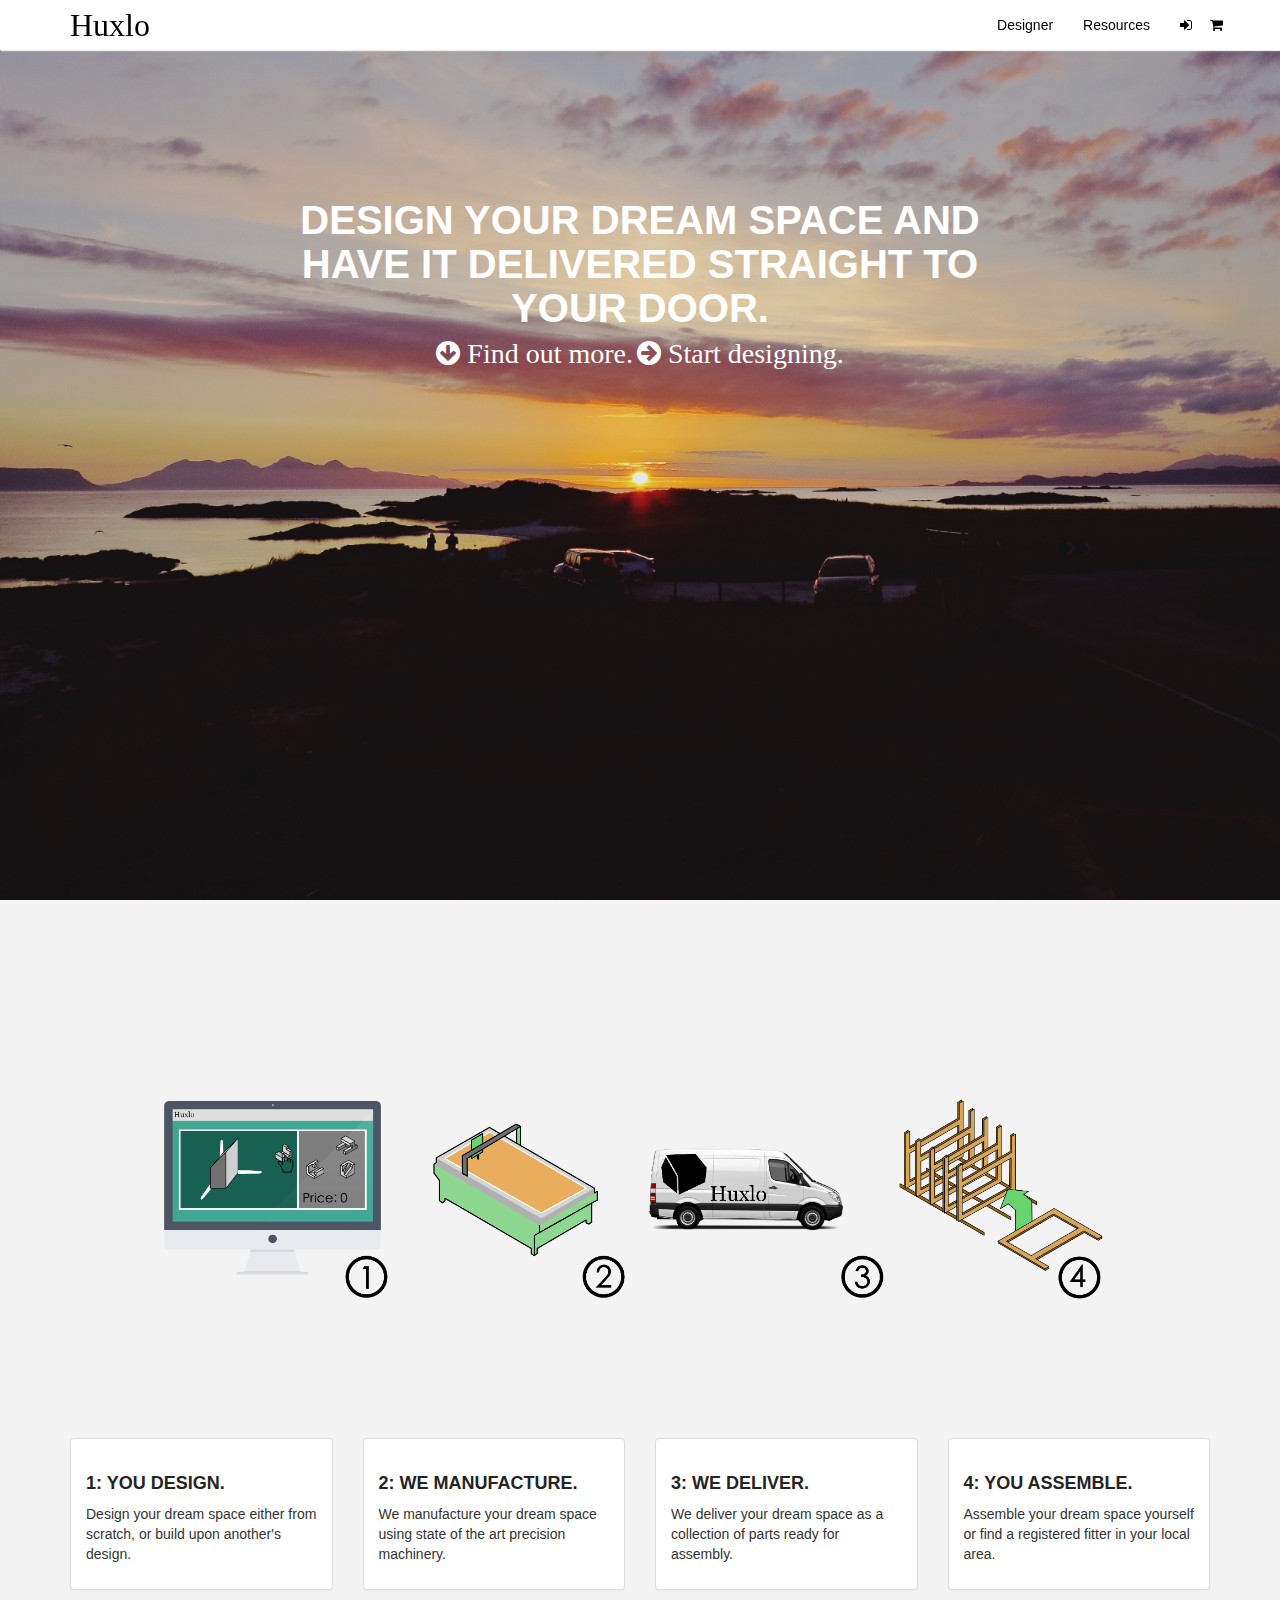
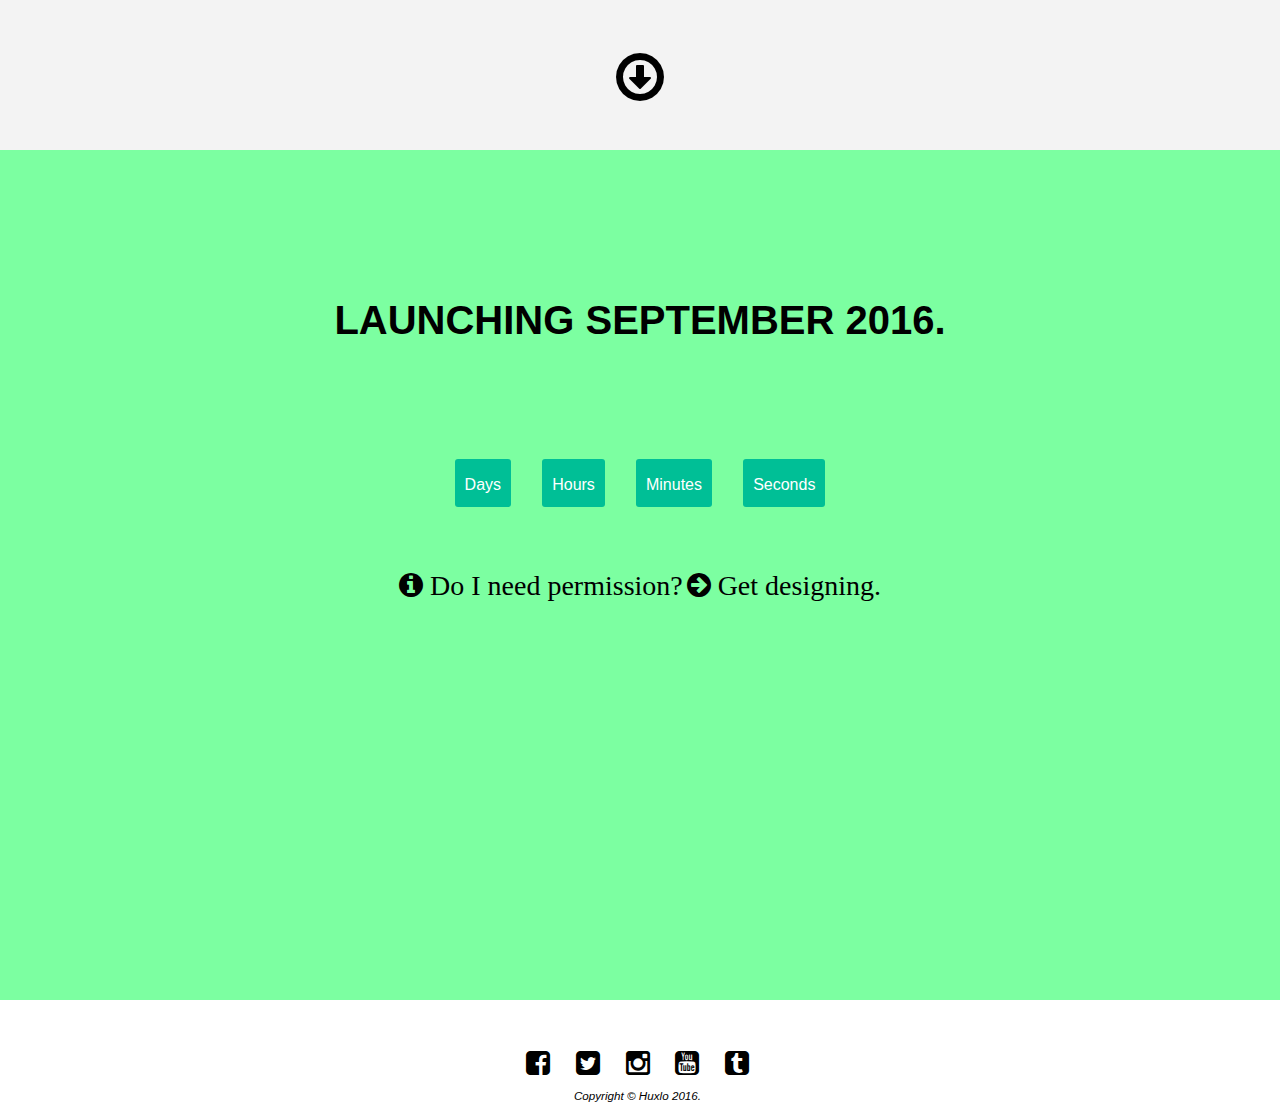
<file: index.html>
<!DOCTYPE html>
<html xmlns="http://www.w3.org/1999/xhtml" lang="en-GB" xml:lang="en-GB">
<head>
    <meta charset="utf-8">
    <meta http-equiv="X-UA-Compatible" content="IE=edge">
    <meta name="viewport" content="width=device-width, initial-scale=1">
    <meta name="description" content="">
    <meta name="author" content="">
    <title>Huxlo</title>
    <link href="css/bootstrap.min.css" rel="stylesheet">
    <link href="css/modern-business.css" rel="stylesheet">
    <link href="font-awesome/css/font-awesome.min.css" rel="stylesheet" type="text/css">

    <script src="https://oss.maxcdn.com/libs/html5shiv/3.7.0/html5shiv.js"></script>
    <script src="https://oss.maxcdn.com/libs/respond.js/1.4.2/respond.min.js"></script>

    <link rel="shortcut icon" href="img/favicon.ico.png" type="image/x-icon">
    <link rel="icon" href="img/favicon.ico.png" type="image/x-icon">
</head>
<body>
    <nav class="navbar navbar-default navbar-fixed-top" role="navigation">
        <div class="container">
            <div class="navbar-header">
                <button type="button" class="navbar-toggle" data-toggle="collapse" data-target="#bs-example-navbar-collapse-1">
                    <span class="sr-only">Toggle navigation</span>
                    <span class="icon-bar"></span>
                    <span class="icon-bar"></span>
                    <span class="icon-bar"></span>
                </button>
                <a class="navbar-brand" href="index.html" style="color: black">
                    Huxlo
                </a>
            </div>
            <div class="collapse navbar-collapse" id="bs-example-navbar-collapse-1">
                <ul class="nav navbar-nav navbar-right">
                    <li>
                        <a href="designer.html">Designer</a>
                    </li>
                    <li>
                        <a href="resources.html">Resources</a>
                    </li>
                    <li>
                        <a href="logIn.html" class="fa fa-fw fa-sign-in"></a>
                    </li>
                    <li>
                        <a href="#" class="fa fa-fw fa-shopping-cart"></a>
                    </li>
                </ul>
            </div>
        </div>
    </nav>
    <header id="myCarousel" class="carousel slide">
        <div class="carousel-inner">
            <div class="item active">
                <div class="fill intro" style="background-image:url(img/homepage/coverphoto.jpg)">
                    <div class="intro-body">
                        <div class="container container-fluid">
                            <div class="row" >
                                <div class="col-lg-offset-2 col-lg-8 col-md-offset-1 col-md-10 col-sm-12 col-xs-12">
                                    <h1>Design your dream space and have it delivered straight to your door.</h1>
                                </div>
                                <div class="col-lg-offset-3 col-lg-6 col-md-offset-1 col-md-10 col-sm-12 col-xs-12 intro-direction">
                                    <div class="btn-group" role="group">
                                        <a class="fa fa-2x fa-arrow-circle-down" href="#howitworks"> Find out more.</a>
                                        <a class="fa fa-2x fa-arrow-circle-right" href="designer.html"> Start designing.</a>
                                    </div>
                                </div>
                            </div>
                        </div>
                    </div>
                </div>
            </div>
        </div>
    </header>
    <section id="howitworks" class="howitworks-section">
        <div class="container container-fluid">
            <div class="row">
                <div class="col-lg-12 col-md-12 col-sm-12 col-xs-12">
                    <img src="img/homepage/huxloProcess.png" style="width: 100%;">
                </div>
                <div class="col-lg-3 col-md-3 col-sm-6 col-xs-6 ">
                    <div class="panel panel-default">
                        <div class="panel-body">
                            <h1>1: YOU DESIGN.</h1>
                            <p>Design your dream space either from scratch, or build upon another's design.</p>
                        </div>
                    </div>
                </div>
                <div class="col-lg-3 col-md-3 col-sm-6 col-xs-6 ">
                    <div class="panel panel-default">
                        <div class="panel-body">
                            <h1>2: WE MANUFACTURE.</h1>
                            <p>We manufacture your dream space using state of the art precision machinery.</p>
                        </div>
                    </div>
                </div>
                <div class="col-lg-3 col-md-3 col-sm-6 col-xs-6 ">
                    <div class="panel panel-default">
                        <div class="panel-body">
                            <h1>3: WE DELIVER.</h1>
                            <p>We deliver your dream space as a collection of parts ready for assembly.</p>
                        </div>
                    </div>
                </div>
                <div class="col-lg-3 col-md-3 col-sm-6 col-xs-6 ">
                    <div class="panel panel-default">
                        <div class="panel-body">
                            <h1>4: YOU ASSEMBLE.</h1>
                            <p>Assemble your dream space yourself or find a registered fitter in your local area.</p>
                        </div>
                    </div>
                </div>
                <div class="col-lg-12 col-md-12 col-sm-12 col-xs-12 call-to-action">
                    <a class="fa fa-4x fa-arrow-circle-o-down" href="#calltoaction"></a>
                </div>
            </div>
        </div>
    </section>
    <section id="calltoaction" class="calltoaction-section">
        <div class="container container-fluid">
            <div class="row">
                <div class="col-lg-12 col-md-12 col-sm-12 col-xs-12">
                    <div class="counter">
                        <h3>Launching September 2016.</h3>
                        <br>
                        <div id="clockdiv">
                            <div>
                                <div id="countdownDay"></div>
                                <div class="smalltext">Days</div>
                            </div>
                            <div>
                                <div id="countdownHour"></div>
                                <div class="smalltext">Hours</div>
                            </div>
                            <div>
                                <div id="countdownMinute"></div>
                                <div class="smalltext">Minutes</div>
                            </div>
                            <div>
                                <div id="countdownSecond"></div>
                                <div class="smalltext">Seconds</div>
                            </div>
                        </div>
                    </div>
                    <script type="text/javascript" src="countdown.js"></script>
                </div>
                <div class="col-lg-offset-2 col-lg-8 col-md-offset-1 col-md-10 col-sm-12 col-xs-12 call-to-action">
                    <div class="btn-group" role="group">
                        <a class="fa fa-2x fa-info-circle" href="resources.html"> Do I need permission? </a>
                        <a class="fa fa-2x fa-arrow-circle-right" href="designer.html"> Get designing.</a>
                    </div>
                </div>
            </div>
        </div>
    </section>
    <footer class="text-center" style="height: 40px; width: 100%;">
        <div class="container container-fluid">
            <div class="row">
                <ul class="list-inline social-icons">
                    <li>
                        <a href="https://www.facebook.com/huxloUK/"><i class="fa fa-facebook-square fa-fw fa-2x" style="color: black"></i></a>
                    </li>
                    <li>
                        <a href="https://twitter.com/Huxlo_UK"><i class="fa fa-twitter-square fa-fw fa-2x" style="color: black"></i></a>
                    </li>
                    <li>
                        <a href="https://instagram.com/huxlo_uk/"><i class="fa fa-instagram fa-fw fa-2x" style="color: black"></i></a>
                    </li>
                    <li>
                        <a href="https://www.youtube.com/channel/UCyOn8FC0mXqH_yhaJOKZaAw"><i class="fa fa-youtube-square fa-fw fa-2x" style="color: black"></i></a>
                    </li>
                    <li>
                        <a href="http://huxlo.tumblr.com/"><i class="fa fa-tumblr-square fa-fw fa-2x" style="color: black"></i></a>
                    </li>
                </ul>
            </div>
            <div class="row">
                <ul class="list-inline footer-links">
                    <li>
                        <i style="color: black">Copyright &copy; Huxlo 2016.</i>
                    </li>
                </ul>
            </div>
        </div>
    </footer>
    <script src="js/jquery.js"></script>
    <script src="js/bootstrap.min.js"></script>
</body>
</html>
</file>
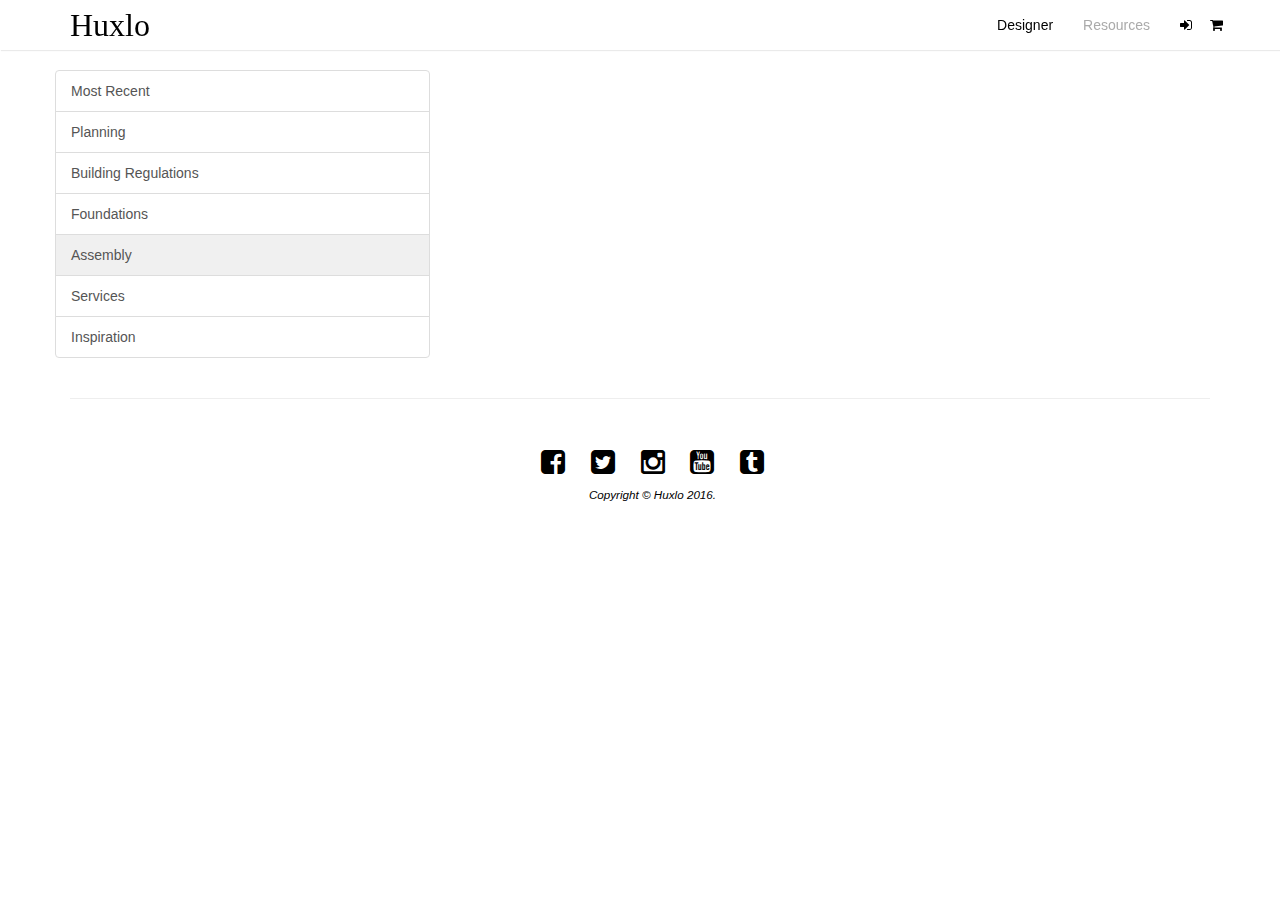
<file: assembly.html>
<!DOCTYPE html>
<html lang="en">

<head>

    <meta charset="utf-8">
    <meta http-equiv="X-UA-Compatible" content="IE=edge">
    <meta name="viewport" content="width=device-width, initial-scale=1">
    <meta name="description" content="">
    <meta name="author" content="">

    <title>Huxlo</title>

    <!-- Bootstrap Core CSS -->
    <link href="css/bootstrap.min.css" rel="stylesheet">

    <!-- Custom CSS -->
    <link href="css/modern-business.css" rel="stylesheet">

    <!-- Custom Fonts -->
    <link href="font-awesome/css/font-awesome.min.css" rel="stylesheet" type="text/css">

    <!-- HTML5 Shim and Respond.js IE8 support of HTML5 elements and media queries -->
    <!-- WARNING: Respond.js doesn't work if you view the page via file:// -->
    <!--[if lt IE 9]>
    <script src="https://oss.maxcdn.com/libs/html5shiv/3.7.0/html5shiv.js"></script>
    <script src="https://oss.maxcdn.com/libs/respond.js/1.4.2/respond.min.js"></script>
    <![endif]-->

    <link rel="shortcut icon" href="img/favicon.ico.png" type="image/x-icon">
    <link rel="icon" href="img/favicon.ico.png" type="image/x-icon">



</head>

<body>

<nav class="navbar navbar-default navbar-fixed-top" role="navigation">
    <div class="container">
        <div class="navbar-header">
            <button type="button" class="navbar-toggle" data-toggle="collapse" data-target="#bs-example-navbar-collapse-1">
                <span class="sr-only">Toggle navigation</span>
                <span class="icon-bar"></span>
                <span class="icon-bar"></span>
                <span class="icon-bar"></span>
            </button>
            <a class="navbar-brand" href="index.html" style="color: black">
                Huxlo
            </a>
        </div>
        <div class="collapse navbar-collapse" id="bs-example-navbar-collapse-1">
            <ul class="nav navbar-nav navbar-right">
                <li>
                    <a href="#">Designer</a>
                </li>
                <li>
                    <a href="resources.html" style="color: #aaaaaa">Resources</a>
                </li>
                <li>
                    <a href="#" class="fa fa-fw fa-sign-in"></a>
                </li>
                <li>
                    <a href="#" class="fa fa-fw fa-shopping-cart"></a>
                </li>
            </ul>
        </div>
    </div>
</nav>

<div class="container">
    <br>
    <!--
    <div class="row">
        <div class="col-lg-4 col-md-4 col-sm-6 col-xs-12 " style="background-image: url('img/homepage/IMG_1486.jpg'); background-size: cover; background-repeat: no-repeat; background-color: #73c8e7; border: 3px solid #f3f3f3;box-shadow: 1px 1px 1px 1px #f3f3f3;">
            <div class="homepage-box">
                <h2>Recently Posted:</h2>
                <h3>Joe Bloggs.</h3>
                <h4>Read more...</h4>
            </div>
        </div>
        <div class="col-lg-4 col-md-4 col-sm-6 col-xs-12 " style="background-image: url('img/homepage/foundations.jpg'); background-size: cover; background-repeat: no-repeat;background-color: #a29f3a;border: 3px solid #f3f3f3;box-shadow: 1px 1px 1px 1px #f3f3f3;">
            <div class="homepage-box">
                <h2>Featured:</h2>
                <h3>Foundations: The ultimate guide.</h3>
                <h4>Read more...</h4>
            </div>
        </div>
        <div class="col-lg-4 col-md-4 col-sm-6 col-xs-12 " style="background-image: url('img/homepage/staircase.jpg'); background-size: cover; background-repeat: no-repeat;background-color: #e72e33;border: 3px solid #f3f3f3;box-shadow: 1px 1px 1px 1px #f3f3f3;">
            <div class="homepage-box">
                <h2>Most Popular:</h2>
                <h3>Jubilee staircase.</h3>
                <h4>Read more...</h4>
            </div>
        </div>
    </div>
    <hr>
    -->
        <div class="row">
            <div class="col-md-4 list-group">
                    <a href="resources.html" class="list-group-item">Most Recent</a>
                    <a href="planning.html" class="list-group-item" >Planning</a>
                    <a href="buildingregs.html" class="list-group-item" >Building Regulations</a>
                    <a href="foundations.html" class="list-group-item" >Foundations</a>
                    <a href="assembly.html" class="list-group-item" style="background-color: #f0f0f0">Assembly</a>
                    <a href="services.html" class="list-group-item">Services</a>
                    <a href="inspiration.html" class="list-group-item">Inspiration</a>
            </div>
            <div class="col-md-8 article-post">
                <script type='text/javascript' src='http://huxlo.tumblr.com/tagged/assembly/js'></script>
            </div>
        </div>

        <hr>
        <!-- Footer -->
    <footer class="text-center" style="height: 40px; width: 100%;">
        <div class="container container-fluid">
            <div class="row">
                <ul class="list-inline social-icons">
                    <li>
                        <a href="https://www.facebook.com/huxloUK/"><i class="fa fa-facebook-square fa-fw fa-2x" style="color: black"></i></a>
                    </li>
                    <li>
                        <a href="https://twitter.com/Huxlo_UK"><i class="fa fa-twitter-square fa-fw fa-2x" style="color: black"></i></a>
                    </li>
                    <li>
                        <a href="https://instagram.com/huxlo_uk/"><i class="fa fa-instagram fa-fw fa-2x" style="color: black"></i></a>
                    </li>
                    <li>
                        <a href="https://www.youtube.com/channel/UCyOn8FC0mXqH_yhaJOKZaAw"><i class="fa fa-youtube-square fa-fw fa-2x" style="color: black"></i></a>
                    </li>
                    <li>
                        <a href="http://huxlo.tumblr.com/"><i class="fa fa-tumblr-square fa-fw fa-2x" style="color: black"></i></a>
                    </li>
                </ul>
            </div>
            <div class="row">
                <ul class="list-inline footer-links">
                    <li>
                        <i style="color: black">Copyright &copy; Huxlo 2016.</i>
                    </li>
                </ul>
            </div>
        </div>
    </footer>

    </div>
    <!-- /.container -->

    <!-- jQuery -->
    <script src="js/jquery.js"></script>

    <!-- Bootstrap Core JavaScript -->
    <script src="js/bootstrap.min.js"></script>

</body>

</html>
</file>
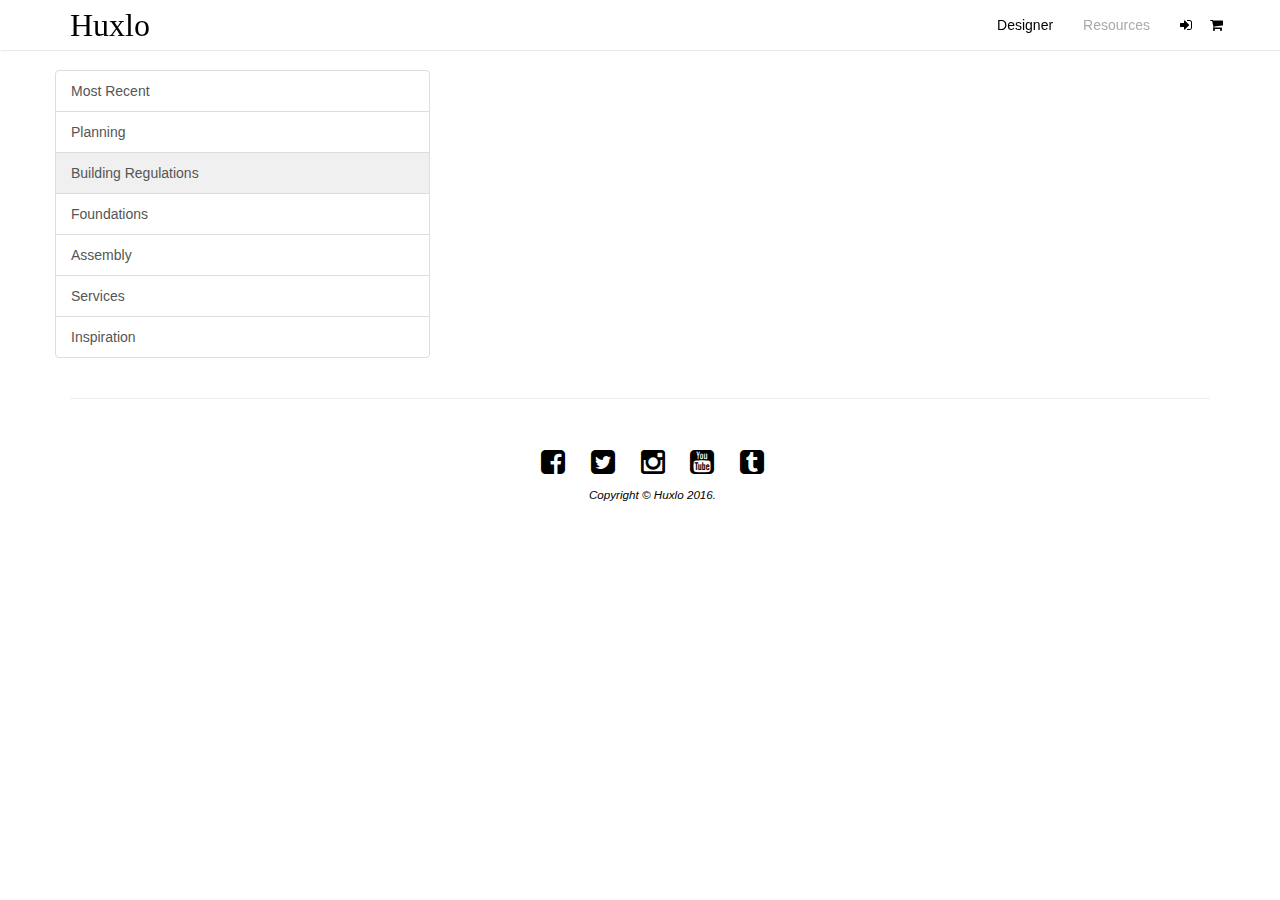
<file: buildingregs.html>
<!DOCTYPE html>
<html lang="en">

<head>

    <meta charset="utf-8">
    <meta http-equiv="X-UA-Compatible" content="IE=edge">
    <meta name="viewport" content="width=device-width, initial-scale=1">
    <meta name="description" content="">
    <meta name="author" content="">

    <title>Huxlo</title>

    <!-- Bootstrap Core CSS -->
    <link href="css/bootstrap.min.css" rel="stylesheet">

    <!-- Custom CSS -->
    <link href="css/modern-business.css" rel="stylesheet">

    <!-- Custom Fonts -->
    <link href="font-awesome/css/font-awesome.min.css" rel="stylesheet" type="text/css">

    <!-- HTML5 Shim and Respond.js IE8 support of HTML5 elements and media queries -->
    <!-- WARNING: Respond.js doesn't work if you view the page via file:// -->
    <!--[if lt IE 9]>
    <script src="https://oss.maxcdn.com/libs/html5shiv/3.7.0/html5shiv.js"></script>
    <script src="https://oss.maxcdn.com/libs/respond.js/1.4.2/respond.min.js"></script>
    <![endif]-->

    <link rel="shortcut icon" href="img/favicon.ico.png" type="image/x-icon">
    <link rel="icon" href="img/favicon.ico.png" type="image/x-icon">



</head>

<body>

<nav class="navbar navbar-default navbar-fixed-top" role="navigation">
    <div class="container">
        <div class="navbar-header">
            <button type="button" class="navbar-toggle" data-toggle="collapse" data-target="#bs-example-navbar-collapse-1">
                <span class="sr-only">Toggle navigation</span>
                <span class="icon-bar"></span>
                <span class="icon-bar"></span>
                <span class="icon-bar"></span>
            </button>
            <a class="navbar-brand" href="index.html" style="color: black">
                Huxlo
            </a>
        </div>
        <div class="collapse navbar-collapse" id="bs-example-navbar-collapse-1">
            <ul class="nav navbar-nav navbar-right">
                <li>
                    <a href="#">Designer</a>
                </li>
                <li>
                    <a href="resources.html" style="color: #aaaaaa">Resources</a>
                </li>
                <li>
                    <a href="#" class="fa fa-fw fa-sign-in"></a>
                </li>
                <li>
                    <a href="#" class="fa fa-fw fa-shopping-cart"></a>
                </li>
            </ul>
        </div>
    </div>
</nav>

<div class="container">
    <br>
    <!--
    <div class="row">
        <div class="col-lg-4 col-md-4 col-sm-6 col-xs-12 " style="background-image: url('img/homepage/IMG_1486.jpg'); background-size: cover; background-repeat: no-repeat; background-color: #73c8e7; border: 3px solid #f3f3f3;box-shadow: 1px 1px 1px 1px #f3f3f3;">
            <div class="homepage-box">
                <h2>Recently Posted:</h2>
                <h3>Joe Bloggs.</h3>
                <h4>Read more...</h4>
            </div>
        </div>
        <div class="col-lg-4 col-md-4 col-sm-6 col-xs-12 " style="background-image: url('img/homepage/foundations.jpg'); background-size: cover; background-repeat: no-repeat;background-color: #a29f3a;border: 3px solid #f3f3f3;box-shadow: 1px 1px 1px 1px #f3f3f3;">
            <div class="homepage-box">
                <h2>Featured:</h2>
                <h3>Foundations: The ultimate guide.</h3>
                <h4>Read more...</h4>
            </div>
        </div>
        <div class="col-lg-4 col-md-4 col-sm-6 col-xs-12 " style="background-image: url('img/homepage/staircase.jpg'); background-size: cover; background-repeat: no-repeat;background-color: #e72e33;border: 3px solid #f3f3f3;box-shadow: 1px 1px 1px 1px #f3f3f3;">
            <div class="homepage-box">
                <h2>Most Popular:</h2>
                <h3>Jubilee staircase.</h3>
                <h4>Read more...</h4>
            </div>
        </div>
    </div>
    <hr>
    -->
        <div class="row">
            <div class="col-md-4 list-group">
                    <a href="resources.html" class="list-group-item">Most Recent</a>
                    <a href="planning.html" class="list-group-item" >Planning</a>
                    <a href="buildingregs.html" class="list-group-item" style="background-color: #f0f0f0">Building Regulations</a>
                    <a href="foundations.html" class="list-group-item">Foundations</a>
                    <a href="assembly.html" class="list-group-item">Assembly</a>
                    <a href="services.html" class="list-group-item">Services</a>
                    <a href="inspiration.html" class="list-group-item">Inspiration</a>
            </div>
            <div class="col-md-8 article-post">
                <script type='text/javascript' src='http://huxlo.tumblr.com/tagged/buildingregs/js'></script>
            </div>
        </div>

        <hr>
        <!-- Footer -->
    <footer class="text-center" style="height: 40px; width: 100%;">
        <div class="container container-fluid">
            <div class="row">
                <ul class="list-inline social-icons">
                    <li>
                        <a href="https://www.facebook.com/huxloUK/"><i class="fa fa-facebook-square fa-fw fa-2x" style="color: black"></i></a>
                    </li>
                    <li>
                        <a href="https://twitter.com/Huxlo_UK"><i class="fa fa-twitter-square fa-fw fa-2x" style="color: black"></i></a>
                    </li>
                    <li>
                        <a href="https://instagram.com/huxlo_uk/"><i class="fa fa-instagram fa-fw fa-2x" style="color: black"></i></a>
                    </li>
                    <li>
                        <a href="https://www.youtube.com/channel/UCyOn8FC0mXqH_yhaJOKZaAw"><i class="fa fa-youtube-square fa-fw fa-2x" style="color: black"></i></a>
                    </li>
                    <li>
                        <a href="http://huxlo.tumblr.com/"><i class="fa fa-tumblr-square fa-fw fa-2x" style="color: black"></i></a>
                    </li>
                </ul>
            </div>
            <div class="row">
                <ul class="list-inline footer-links">
                    <li>
                        <i style="color: black">Copyright &copy; Huxlo 2016.</i>
                    </li>
                </ul>
            </div>
        </div>
    </footer>

    </div>
    <!-- /.container -->

    <!-- jQuery -->
    <script src="js/jquery.js"></script>

    <!-- Bootstrap Core JavaScript -->
    <script src="js/bootstrap.min.js"></script>

</body>

</html>
</file>
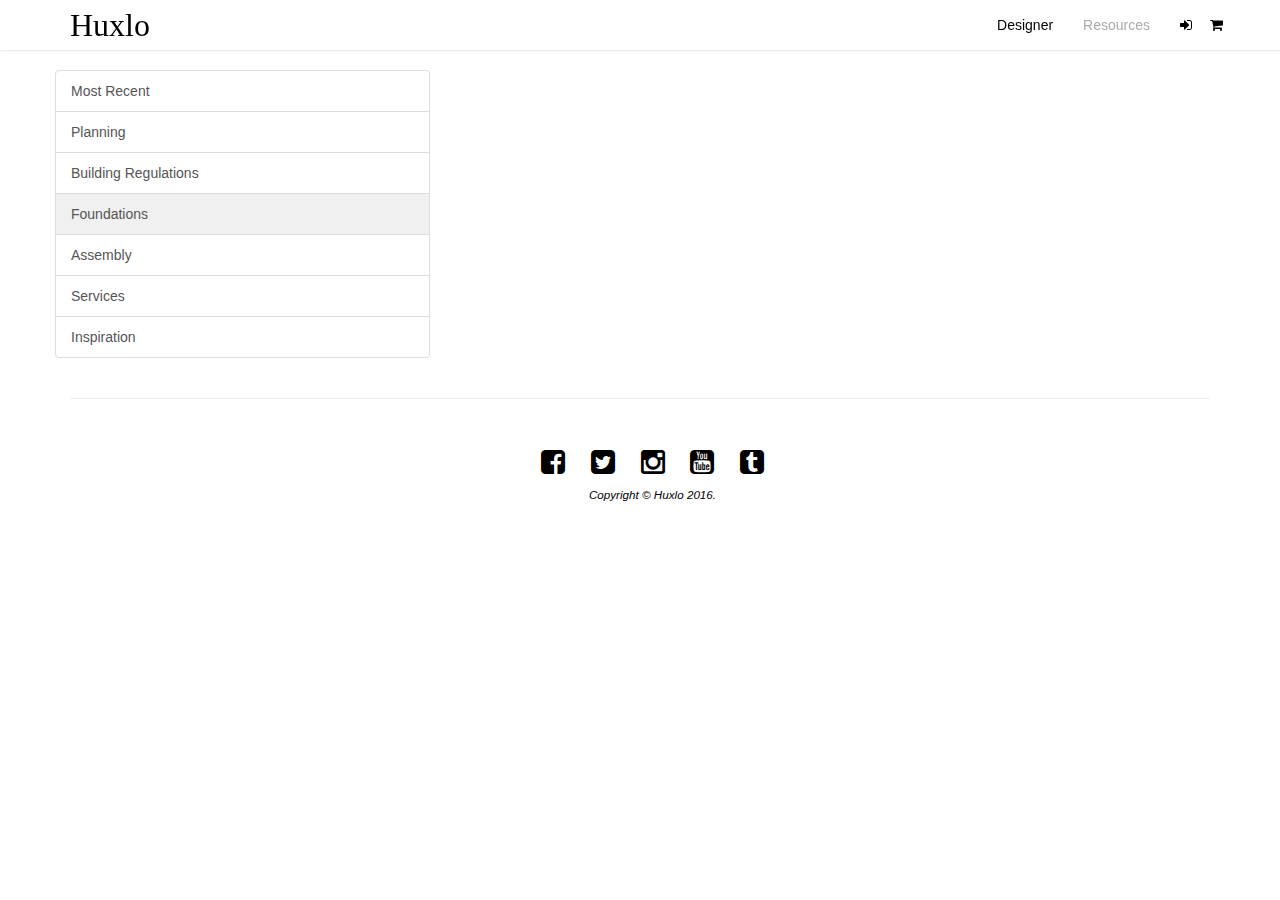
<file: foundations.html>
<!DOCTYPE html>
<html lang="en">

<head>

    <meta charset="utf-8">
    <meta http-equiv="X-UA-Compatible" content="IE=edge">
    <meta name="viewport" content="width=device-width, initial-scale=1">
    <meta name="description" content="">
    <meta name="author" content="">

    <title>Huxlo</title>

    <!-- Bootstrap Core CSS -->
    <link href="css/bootstrap.min.css" rel="stylesheet">

    <!-- Custom CSS -->
    <link href="css/modern-business.css" rel="stylesheet">

    <!-- Custom Fonts -->
    <link href="font-awesome/css/font-awesome.min.css" rel="stylesheet" type="text/css">

    <!-- HTML5 Shim and Respond.js IE8 support of HTML5 elements and media queries -->
    <!-- WARNING: Respond.js doesn't work if you view the page via file:// -->
    <!--[if lt IE 9]>
    <script src="https://oss.maxcdn.com/libs/html5shiv/3.7.0/html5shiv.js"></script>
    <script src="https://oss.maxcdn.com/libs/respond.js/1.4.2/respond.min.js"></script>
    <![endif]-->

    <link rel="shortcut icon" href="img/favicon.ico.png" type="image/x-icon">
    <link rel="icon" href="img/favicon.ico.png" type="image/x-icon">



</head>

<body>

<nav class="navbar navbar-default navbar-fixed-top" role="navigation">
    <div class="container">
        <div class="navbar-header">
            <button type="button" class="navbar-toggle" data-toggle="collapse" data-target="#bs-example-navbar-collapse-1">
                <span class="sr-only">Toggle navigation</span>
                <span class="icon-bar"></span>
                <span class="icon-bar"></span>
                <span class="icon-bar"></span>
            </button>
            <a class="navbar-brand" href="index.html" style="color: black">
                Huxlo
            </a>
        </div>
        <div class="collapse navbar-collapse" id="bs-example-navbar-collapse-1">
            <ul class="nav navbar-nav navbar-right">
                <li>
                    <a href="#">Designer</a>
                </li>
                <li>
                    <a href="resources.html" style="color: #aaaaaa">Resources</a>
                </li>
                <li>
                    <a href="#" class="fa fa-fw fa-sign-in"></a>
                </li>
                <li>
                    <a href="#" class="fa fa-fw fa-shopping-cart"></a>
                </li>
            </ul>
        </div>
    </div>
</nav>

<div class="container">
    <br>
    <!--
    <div class="row">
        <div class="col-lg-4 col-md-4 col-sm-6 col-xs-12 " style="background-image: url('img/homepage/IMG_1486.jpg'); background-size: cover; background-repeat: no-repeat; background-color: #73c8e7; border: 3px solid #f3f3f3;box-shadow: 1px 1px 1px 1px #f3f3f3;">
            <div class="homepage-box">
                <h2>Recently Posted:</h2>
                <h3>Joe Bloggs.</h3>
                <h4>Read more...</h4>
            </div>
        </div>
        <div class="col-lg-4 col-md-4 col-sm-6 col-xs-12 " style="background-image: url('img/homepage/foundations.jpg'); background-size: cover; background-repeat: no-repeat;background-color: #a29f3a;border: 3px solid #f3f3f3;box-shadow: 1px 1px 1px 1px #f3f3f3;">
            <div class="homepage-box">
                <h2>Featured:</h2>
                <h3>Foundations: The ultimate guide.</h3>
                <h4>Read more...</h4>
            </div>
        </div>
        <div class="col-lg-4 col-md-4 col-sm-6 col-xs-12 " style="background-image: url('img/homepage/staircase.jpg'); background-size: cover; background-repeat: no-repeat;background-color: #e72e33;border: 3px solid #f3f3f3;box-shadow: 1px 1px 1px 1px #f3f3f3;">
            <div class="homepage-box">
                <h2>Most Popular:</h2>
                <h3>Jubilee staircase.</h3>
                <h4>Read more...</h4>
            </div>
        </div>
    </div>
    <hr>
    -->
        <div class="row">
            <div class="col-md-4 list-group">
                    <a href="resources.html" class="list-group-item">Most Recent</a>
                    <a href="planning.html" class="list-group-item" >Planning</a>
                    <a href="buildingregs.html" class="list-group-item" >Building Regulations</a>
                    <a href="foundations.html" class="list-group-item" style="background-color: #f0f0f0">Foundations</a>
                    <a href="assembly.html" class="list-group-item">Assembly</a>
                    <a href="services.html" class="list-group-item">Services</a>
                    <a href="inspiration.html" class="list-group-item">Inspiration</a>
            </div>
            <div class="col-md-8 article-post">
                <script type='text/javascript' src='http://huxlo.tumblr.com/tagged/foundations/js'></script>
            </div>
        </div>

        <hr>
        <!-- Footer -->
    <footer class="text-center" style="height: 40px; width: 100%;">
        <div class="container container-fluid">
            <div class="row">
                <ul class="list-inline social-icons">
                    <li>
                        <a href="https://www.facebook.com/huxloUK/"><i class="fa fa-facebook-square fa-fw fa-2x" style="color: black"></i></a>
                    </li>
                    <li>
                        <a href="https://twitter.com/Huxlo_UK"><i class="fa fa-twitter-square fa-fw fa-2x" style="color: black"></i></a>
                    </li>
                    <li>
                        <a href="https://instagram.com/huxlo_uk/"><i class="fa fa-instagram fa-fw fa-2x" style="color: black"></i></a>
                    </li>
                    <li>
                        <a href="https://www.youtube.com/channel/UCyOn8FC0mXqH_yhaJOKZaAw"><i class="fa fa-youtube-square fa-fw fa-2x" style="color: black"></i></a>
                    </li>
                    <li>
                        <a href="http://huxlo.tumblr.com/"><i class="fa fa-tumblr-square fa-fw fa-2x" style="color: black"></i></a>
                    </li>
                </ul>
            </div>
            <div class="row">
                <ul class="list-inline footer-links">
                    <li>
                        <i style="color: black">Copyright &copy; Huxlo 2016.</i>
                    </li>
                </ul>
            </div>
        </div>
    </footer>

    </div>
    <!-- /.container -->

    <!-- jQuery -->
    <script src="js/jquery.js"></script>

    <!-- Bootstrap Core JavaScript -->
    <script src="js/bootstrap.min.js"></script>

</body>

</html>
</file>
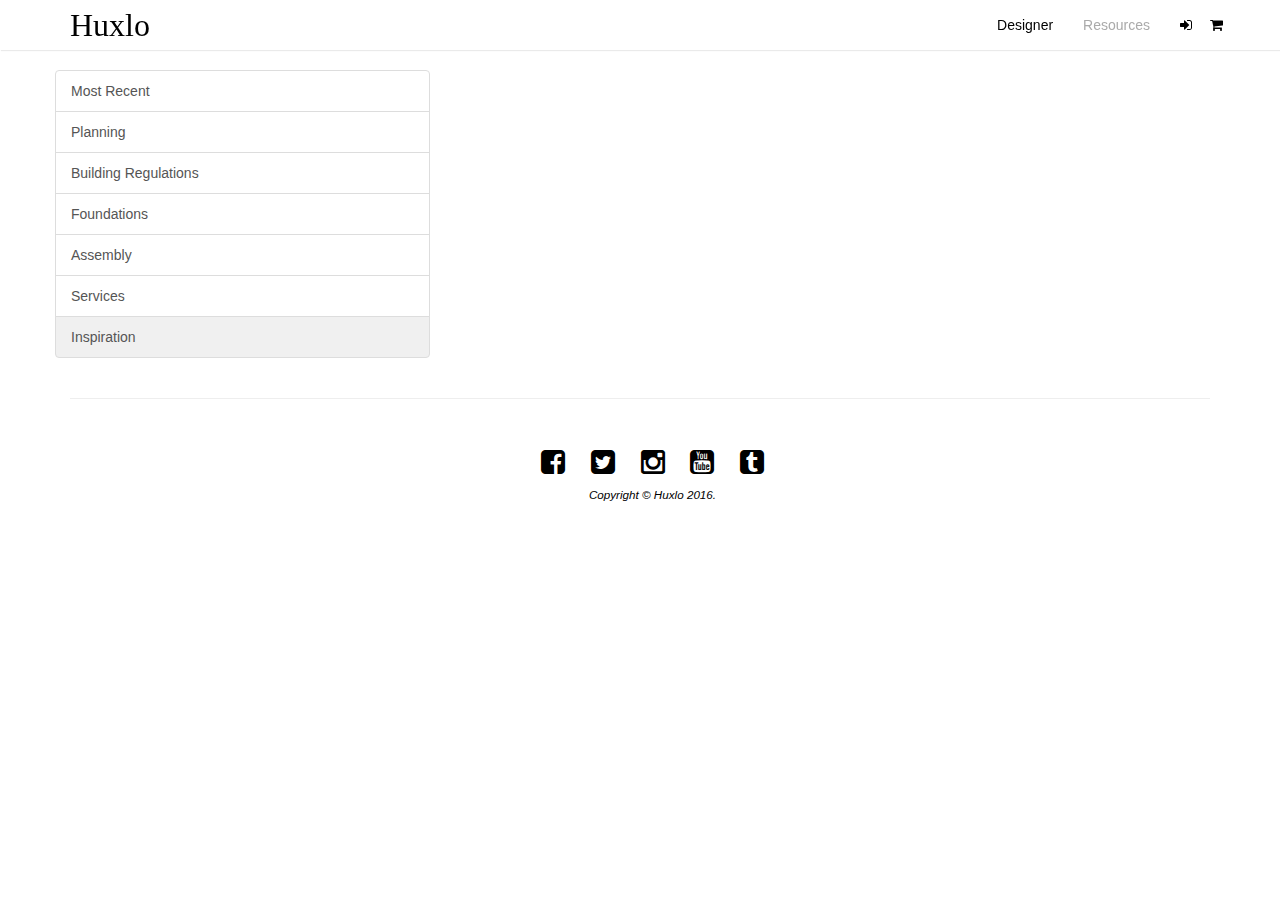
<file: inspiration.html>
<!DOCTYPE html>
<html lang="en">

<head>

    <meta charset="utf-8">
    <meta http-equiv="X-UA-Compatible" content="IE=edge">
    <meta name="viewport" content="width=device-width, initial-scale=1">
    <meta name="description" content="">
    <meta name="author" content="">

    <title>Huxlo</title>

    <!-- Bootstrap Core CSS -->
    <link href="css/bootstrap.min.css" rel="stylesheet">

    <!-- Custom CSS -->
    <link href="css/modern-business.css" rel="stylesheet">

    <!-- Custom Fonts -->
    <link href="font-awesome/css/font-awesome.min.css" rel="stylesheet" type="text/css">

    <!-- HTML5 Shim and Respond.js IE8 support of HTML5 elements and media queries -->
    <!-- WARNING: Respond.js doesn't work if you view the page via file:// -->
    <!--[if lt IE 9]>
    <script src="https://oss.maxcdn.com/libs/html5shiv/3.7.0/html5shiv.js"></script>
    <script src="https://oss.maxcdn.com/libs/respond.js/1.4.2/respond.min.js"></script>
    <![endif]-->

    <link rel="shortcut icon" href="img/favicon.ico.png" type="image/x-icon">
    <link rel="icon" href="img/favicon.ico.png" type="image/x-icon">



</head>

<body>

<nav class="navbar navbar-default navbar-fixed-top" role="navigation">
    <div class="container">
        <div class="navbar-header">
            <button type="button" class="navbar-toggle" data-toggle="collapse" data-target="#bs-example-navbar-collapse-1">
                <span class="sr-only">Toggle navigation</span>
                <span class="icon-bar"></span>
                <span class="icon-bar"></span>
                <span class="icon-bar"></span>
            </button>
            <a class="navbar-brand" href="index.html" style="color: black">
                Huxlo
            </a>
        </div>
        <div class="collapse navbar-collapse" id="bs-example-navbar-collapse-1">
            <ul class="nav navbar-nav navbar-right">
                <li>
                    <a href="#">Designer</a>
                </li>
                <li>
                    <a href="resources.html" style="color: #aaaaaa">Resources</a>
                </li>
                <li>
                    <a href="#" class="fa fa-fw fa-sign-in"></a>
                </li>
                <li>
                    <a href="#" class="fa fa-fw fa-shopping-cart"></a>
                </li>
            </ul>
        </div>
    </div>
</nav>

<div class="container">
    <br>
    <!--
    <div class="row">
        <div class="col-lg-4 col-md-4 col-sm-6 col-xs-12 " style="background-image: url('img/homepage/IMG_1486.jpg'); background-size: cover; background-repeat: no-repeat; background-color: #73c8e7; border: 3px solid #f3f3f3;box-shadow: 1px 1px 1px 1px #f3f3f3;">
            <div class="homepage-box">
                <h2>Recently Posted:</h2>
                <h3>Joe Bloggs.</h3>
                <h4>Read more...</h4>
            </div>
        </div>
        <div class="col-lg-4 col-md-4 col-sm-6 col-xs-12 " style="background-image: url('img/homepage/foundations.jpg'); background-size: cover; background-repeat: no-repeat;background-color: #a29f3a;border: 3px solid #f3f3f3;box-shadow: 1px 1px 1px 1px #f3f3f3;">
            <div class="homepage-box">
                <h2>Featured:</h2>
                <h3>Foundations: The ultimate guide.</h3>
                <h4>Read more...</h4>
            </div>
        </div>
        <div class="col-lg-4 col-md-4 col-sm-6 col-xs-12 " style="background-image: url('img/homepage/staircase.jpg'); background-size: cover; background-repeat: no-repeat;background-color: #e72e33;border: 3px solid #f3f3f3;box-shadow: 1px 1px 1px 1px #f3f3f3;">
            <div class="homepage-box">
                <h2>Most Popular:</h2>
                <h3>Jubilee staircase.</h3>
                <h4>Read more...</h4>
            </div>
        </div>
    </div>
    <hr>
    -->
        <div class="row">
            <div class="col-md-4 list-group">
                    <a href="resources.html" class="list-group-item">Most Recent</a>
                    <a href="planning.html" class="list-group-item" >Planning</a>
                    <a href="buildingregs.html" class="list-group-item" >Building Regulations</a>
                    <a href="foundations.html" class="list-group-item" >Foundations</a>
                    <a href="assembly.html" class="list-group-item" >Assembly</a>
                    <a href="services.html" class="list-group-item">Services</a>
                    <a href="inspiration.html" class="list-group-item"style="background-color: #f0f0f0">Inspiration</a>
            </div>
            <div class="col-md-8 article-post">
                <script type='text/javascript' src='http://huxlo.tumblr.com/tagged/inspiration/js'></script>
            </div>
        </div>

        <hr>
        <!-- Footer -->
    <footer class="text-center" style="height: 40px; width: 100%;">
        <div class="container container-fluid">
            <div class="row">
                <ul class="list-inline social-icons">
                    <li>
                        <a href="https://www.facebook.com/huxloUK/"><i class="fa fa-facebook-square fa-fw fa-2x" style="color: black"></i></a>
                    </li>
                    <li>
                        <a href="https://twitter.com/Huxlo_UK"><i class="fa fa-twitter-square fa-fw fa-2x" style="color: black"></i></a>
                    </li>
                    <li>
                        <a href="https://instagram.com/huxlo_uk/"><i class="fa fa-instagram fa-fw fa-2x" style="color: black"></i></a>
                    </li>
                    <li>
                        <a href="https://www.youtube.com/channel/UCyOn8FC0mXqH_yhaJOKZaAw"><i class="fa fa-youtube-square fa-fw fa-2x" style="color: black"></i></a>
                    </li>
                    <li>
                        <a href="http://huxlo.tumblr.com/"><i class="fa fa-tumblr-square fa-fw fa-2x" style="color: black"></i></a>
                    </li>
                </ul>
            </div>
            <div class="row">
                <ul class="list-inline footer-links">
                    <li>
                        <i style="color: black">Copyright &copy; Huxlo 2016.</i>
                    </li>
                </ul>
            </div>
        </div>
    </footer>

    </div>
    <!-- /.container -->

    <!-- jQuery -->
    <script src="js/jquery.js"></script>

    <!-- Bootstrap Core JavaScript -->
    <script src="js/bootstrap.min.js"></script>

</body>

</html>
</file>
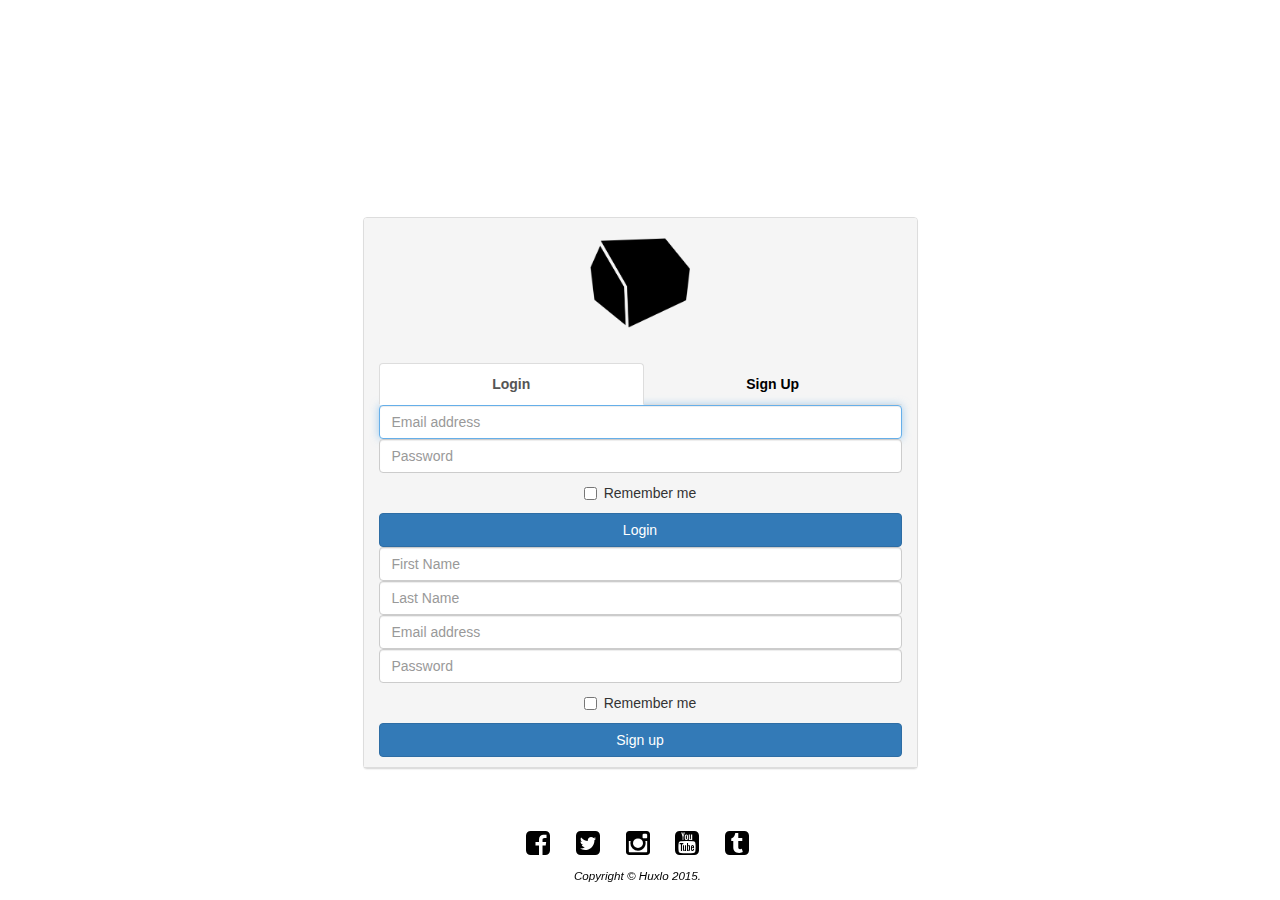
<file: logIn.html>
<!DOCTYPE html>
<html>
<head>

    <meta charset="utf-8">
    <meta http-equiv="X-UA-Compatible" content="IE=edge">
    <meta name="viewport" content="width=device-width, initial-scale=1">
    <meta name="description" content="">
    <meta name="author" content="">

    <title>Huxlo</title>

    <link href="css/bootstrap.min.css" rel="stylesheet">
    <link href="css/modern-business.css" rel="stylesheet">
    <link href="font-awesome/css/font-awesome.min.css" rel="stylesheet" type="text/css">


    <script src="https://oss.maxcdn.com/libs/html5shiv/3.7.0/html5shiv.js"></script>
    <script src="https://oss.maxcdn.com/libs/respond.js/1.4.2/respond.min.js"></script>

    <link rel="shortcut icon" href="img/favicon.ico.png" type="image/x-icon">
    <link rel="icon" href="img/favicon.ico.png" type="image/x-icon">
</head>
<body>

<div class="container">
    <div class="row">
        <div class="col-lg-offset-3 col-md-offset-3 col-lg-6 col-md-6 col-sm-12 col-xs-12 text-center">
            <div class="panel panel-default login-box">
                <div class="panel-heading">
                    <a href="index.html"><img class="logo-style" src="img/logo.png"></a>
                    <ul id="myTab" class="nav nav-tabs nav-justified tabs-style">
                        <li class="active"><a href="#menu1" data-toggle="tab">Login</a>
                        </li>
                        <li class=""><a href="#menu2" data-toggle="tab">Sign Up</a>
                        </li>
                    </ul>
                    <div id="myTabContent" class="tab-content">
                        <div class="tab-pane fade active in" id="menu1">
                            <form class="form-signin">
                                <label for="inputEmail" class="sr-only">Email address</label>
                                <input type="email" id="inputEmail" class="form-control" placeholder="Email address" required autofocus>
                                <label for="inputPassword" class="sr-only">Password</label>
                                <input type="password" id="inputPassword" class="form-control" placeholder="Password" required>
                                <div class="checkbox">
                                    <label>
                                        <input type="checkbox" value="remember-me"> Remember me
                                    </label>
                                </div>
                                <button class="btn btn-primary btn-block" type="submit">Login</button>
                            </form>
                        </div>
                        <div class="tab-pane fade active in" id="menu2">
                            <form class="form-signin">
                                <label for="inputFName" class="sr-only">First Name</label>
                                <input type="" id="inputFName" class="form-control" placeholder="First Name" required>
                                <label for="inputLName" class="sr-only">Last Name</label>
                                <input type="" id="inputLName" class="form-control" placeholder="Last Name" required>
                                <label for="inputEmail" class="sr-only">Email address</label>
                                <input type="email" id="newEmail" class="form-control" placeholder="Email address" required autofocus>
                                <label for="inputPassword" class="sr-only">Password</label>
                                <input type="password" id="newPassword" class="form-control" placeholder="Password" required>
                                <div class="checkbox">
                                    <label>
                                        <input type="checkbox" value="remember-me"> Remember me
                                    </label>
                                </div>
                                <button class="btn btn-primary btn-block" type="submit">Sign up</button>
                            </form>
                        </div>
                    </div>
                </div>
            </div>
        </div>
    </div>
</div>
<footer class="text-center navbar-fixed-bottom" style="height: 70px; width: 100%;">
    <div class="row">
        <ul class="list-inline social-icons">
            <li>
                <a href="https://www.facebook.com/huxloUK/"><i class="fa fa-facebook-square fa-fw fa-2x" style="color: black"></i></a>
            </li>
            <li>
                <a href="https://twitter.com/Huxlo_UK"><i class="fa fa-twitter-square fa-fw fa-2x" style="color: black"></i></a>
            </li>
            <li>
                <a href="https://instagram.com/huxlo_uk/"><i class="fa fa-instagram fa-fw fa-2x" style="color: black"></i></a>
            </li>
            <li>
                <a href="https://www.youtube.com/channel/UCyOn8FC0mXqH_yhaJOKZaAw"><i class="fa fa-youtube-square fa-fw fa-2x" style="color: black"></i></a>
            </li>
            <li>
                <a href="http://huxlo.tumblr.com/"><i class="fa fa-tumblr-square fa-fw fa-2x" style="color: black"></i></a>
            </li>
        </ul>
    </div>
    <div class="row">
        <ul class="list-inline footer-links">
            <li>
                <i style="color: black">Copyright &copy; Huxlo 2015.</i>
            </li>
        </ul>
    </div>
</footer>

<script src="js/jquery.js"></script>
<script src="js/bootstrap.min.js"></script>

</body>
</html>
</file>
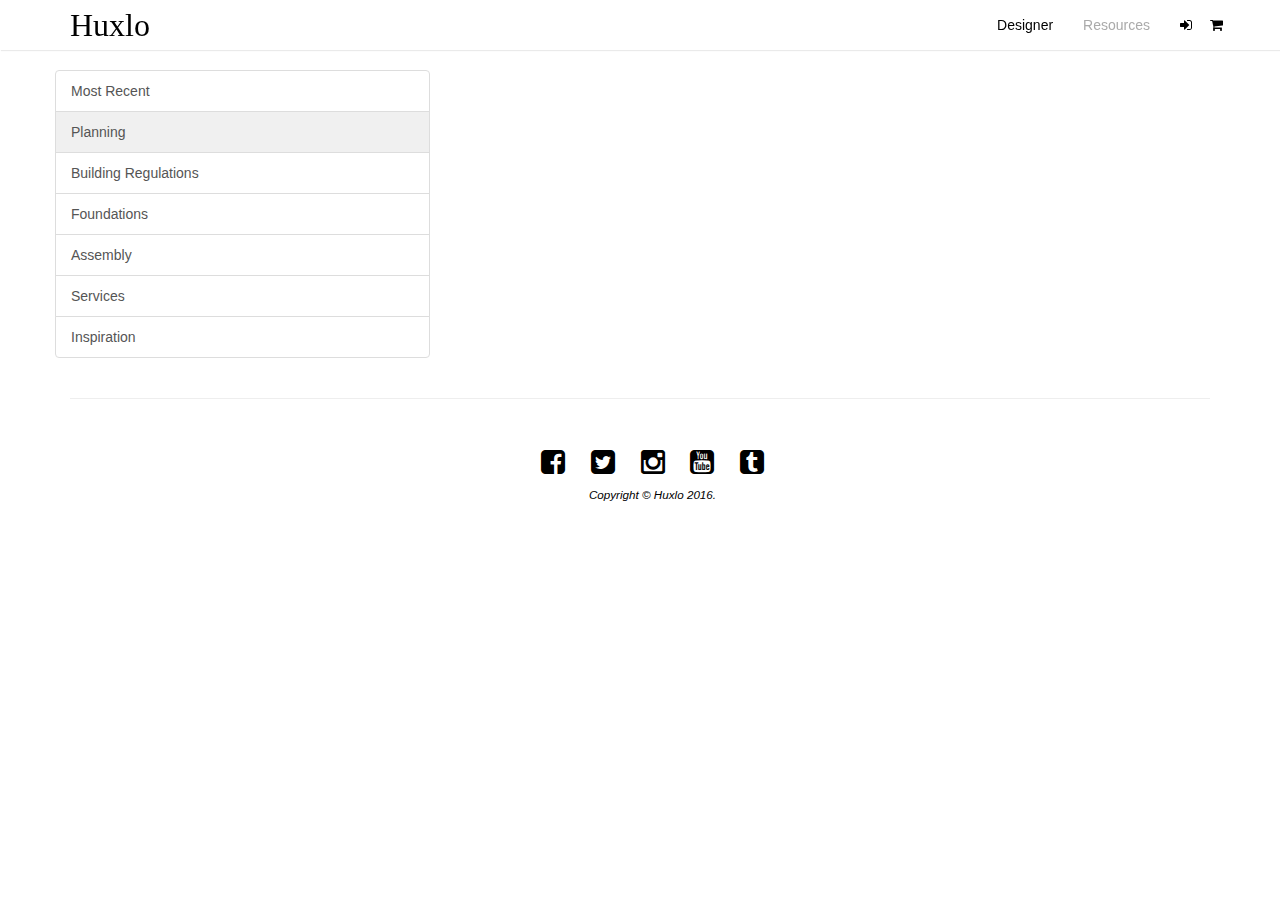
<file: planning.html>
<!DOCTYPE html>
<html lang="en">

<head>

    <meta charset="utf-8">
    <meta http-equiv="X-UA-Compatible" content="IE=edge">
    <meta name="viewport" content="width=device-width, initial-scale=1">
    <meta name="description" content="">
    <meta name="author" content="">

    <title>Huxlo</title>

    <!-- Bootstrap Core CSS -->
    <link href="css/bootstrap.min.css" rel="stylesheet">

    <!-- Custom CSS -->
    <link href="css/modern-business.css" rel="stylesheet">

    <!-- Custom Fonts -->
    <link href="font-awesome/css/font-awesome.min.css" rel="stylesheet" type="text/css">

    <!-- HTML5 Shim and Respond.js IE8 support of HTML5 elements and media queries -->
    <!-- WARNING: Respond.js doesn't work if you view the page via file:// -->
    <!--[if lt IE 9]>
    <script src="https://oss.maxcdn.com/libs/html5shiv/3.7.0/html5shiv.js"></script>
    <script src="https://oss.maxcdn.com/libs/respond.js/1.4.2/respond.min.js"></script>
    <![endif]-->

    <link rel="shortcut icon" href="img/favicon.ico.png" type="image/x-icon">
    <link rel="icon" href="img/favicon.ico.png" type="image/x-icon">



</head>

<body>

<nav class="navbar navbar-default navbar-fixed-top" role="navigation">
    <div class="container">
        <div class="navbar-header">
            <button type="button" class="navbar-toggle" data-toggle="collapse" data-target="#bs-example-navbar-collapse-1">
                <span class="sr-only">Toggle navigation</span>
                <span class="icon-bar"></span>
                <span class="icon-bar"></span>
                <span class="icon-bar"></span>
            </button>
            <a class="navbar-brand" href="index.html" style="color: black">
                Huxlo
            </a>
        </div>
        <div class="collapse navbar-collapse" id="bs-example-navbar-collapse-1">
            <ul class="nav navbar-nav navbar-right">
                <li>
                    <a href="#">Designer</a>
                </li>
                <li>
                    <a href="resources.html" style="color: #aaaaaa">Resources</a>
                </li>
                <li>
                    <a href="#" class="fa fa-fw fa-sign-in"></a>
                </li>
                <li>
                    <a href="#" class="fa fa-fw fa-shopping-cart"></a>
                </li>
            </ul>
        </div>
    </div>
</nav>

<div class="container">
    <br>
    <!--
    <div class="row">
        <div class="col-lg-4 col-md-4 col-sm-6 col-xs-12 " style="background-image: url('img/homepage/IMG_1486.jpg'); background-size: cover; background-repeat: no-repeat; background-color: #73c8e7; border: 3px solid #f3f3f3;box-shadow: 1px 1px 1px 1px #f3f3f3;">
            <div class="homepage-box">
                <h2>Recently Posted:</h2>
                <h3>Joe Bloggs.</h3>
                <h4>Read more...</h4>
            </div>
        </div>
        <div class="col-lg-4 col-md-4 col-sm-6 col-xs-12 " style="background-image: url('img/homepage/foundations.jpg'); background-size: cover; background-repeat: no-repeat;background-color: #a29f3a;border: 3px solid #f3f3f3;box-shadow: 1px 1px 1px 1px #f3f3f3;">
            <div class="homepage-box">
                <h2>Featured:</h2>
                <h3>Foundations: The ultimate guide.</h3>
                <h4>Read more...</h4>
            </div>
        </div>
        <div class="col-lg-4 col-md-4 col-sm-6 col-xs-12 " style="background-image: url('img/homepage/staircase.jpg'); background-size: cover; background-repeat: no-repeat;background-color: #e72e33;border: 3px solid #f3f3f3;box-shadow: 1px 1px 1px 1px #f3f3f3;">
            <div class="homepage-box">
                <h2>Most Popular:</h2>
                <h3>Jubilee staircase.</h3>
                <h4>Read more...</h4>
            </div>
        </div>
    </div>
    <hr>
    -->
        <div class="row">
            <div class="col-md-4 list-group">
                    <a href="resources.html" class="list-group-item">Most Recent</a>
                    <a href="planning.html" class="list-group-item" style="background-color: #f0f0f0">Planning</a>
                    <a href="buildingregs.html" class="list-group-item">Building Regulations</a>
                    <a href="foundations.html" class="list-group-item">Foundations</a>
                    <a href="assembly.html" class="list-group-item">Assembly</a>
                    <a href="services.html" class="list-group-item">Services</a>
                    <a href="inspiration.html" class="list-group-item">Inspiration</a>
            </div>
            <div class="col-md-8 article-post">
                <script type='text/javascript' src='http://huxlo.tumblr.com/tagged/planning/js'></script>
            </div>
        </div>

        <hr>
        <!-- Footer -->
    <footer class="text-center" style="height: 40px; width: 100%;">
        <div class="container container-fluid">
            <div class="row">
                <ul class="list-inline social-icons">
                    <li>
                        <a href="https://www.facebook.com/huxloUK/"><i class="fa fa-facebook-square fa-fw fa-2x" style="color: black"></i></a>
                    </li>
                    <li>
                        <a href="https://twitter.com/Huxlo_UK"><i class="fa fa-twitter-square fa-fw fa-2x" style="color: black"></i></a>
                    </li>
                    <li>
                        <a href="https://instagram.com/huxlo_uk/"><i class="fa fa-instagram fa-fw fa-2x" style="color: black"></i></a>
                    </li>
                    <li>
                        <a href="https://www.youtube.com/channel/UCyOn8FC0mXqH_yhaJOKZaAw"><i class="fa fa-youtube-square fa-fw fa-2x" style="color: black"></i></a>
                    </li>
                    <li>
                        <a href="http://huxlo.tumblr.com/"><i class="fa fa-tumblr-square fa-fw fa-2x" style="color: black"></i></a>
                    </li>
                </ul>
            </div>
            <div class="row">
                <ul class="list-inline footer-links">
                    <li>
                        <i style="color: black">Copyright &copy; Huxlo 2016.</i>
                    </li>
                </ul>
            </div>
        </div>
    </footer>

    </div>
    <!-- /.container -->

    <!-- jQuery -->
    <script src="js/jquery.js"></script>

    <!-- Bootstrap Core JavaScript -->
    <script src="js/bootstrap.min.js"></script>

</body>

</html>
</file>
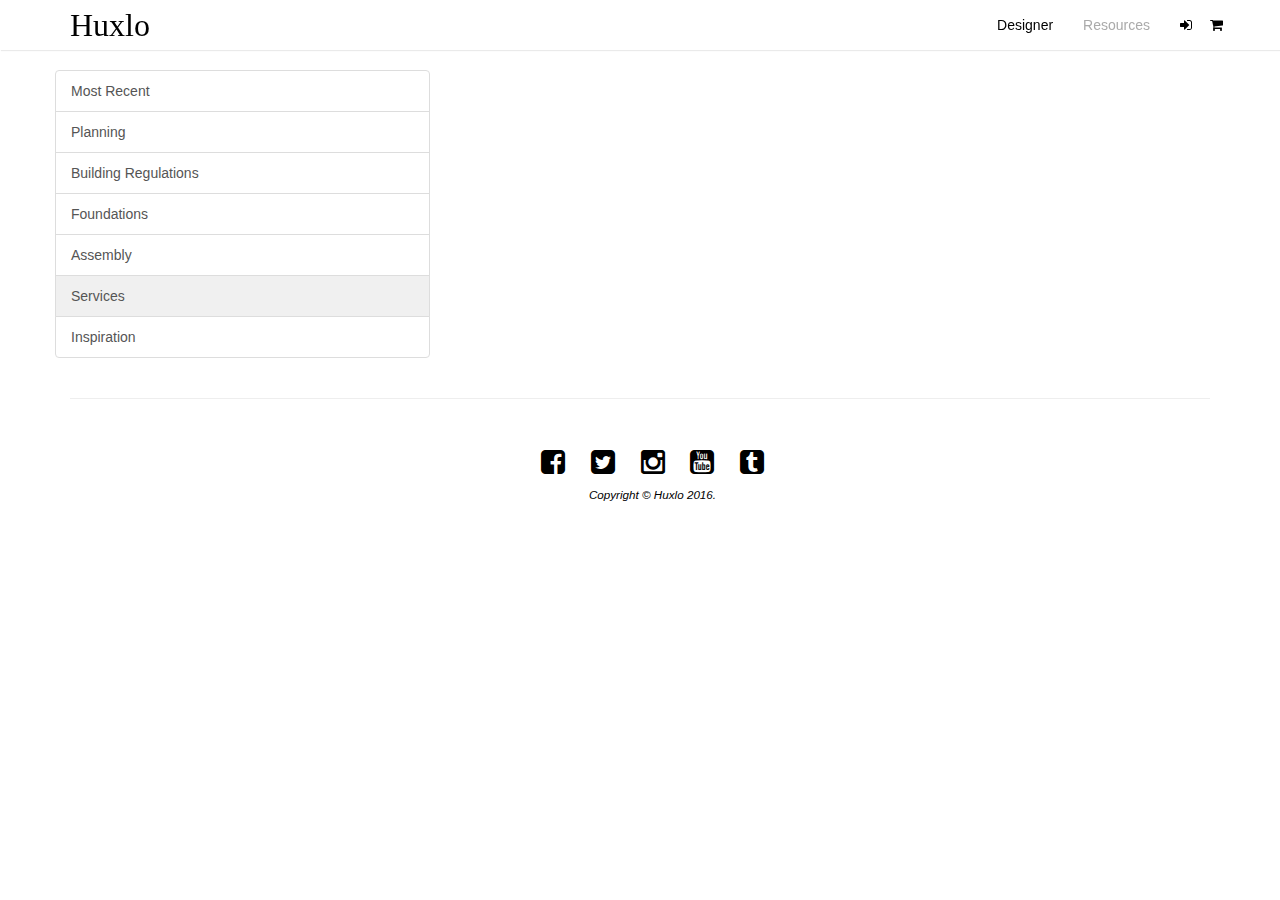
<file: services.html>
<!DOCTYPE html>
<html lang="en">

<head>

    <meta charset="utf-8">
    <meta http-equiv="X-UA-Compatible" content="IE=edge">
    <meta name="viewport" content="width=device-width, initial-scale=1">
    <meta name="description" content="">
    <meta name="author" content="">

    <title>Huxlo</title>

    <!-- Bootstrap Core CSS -->
    <link href="css/bootstrap.min.css" rel="stylesheet">

    <!-- Custom CSS -->
    <link href="css/modern-business.css" rel="stylesheet">

    <!-- Custom Fonts -->
    <link href="font-awesome/css/font-awesome.min.css" rel="stylesheet" type="text/css">

    <!-- HTML5 Shim and Respond.js IE8 support of HTML5 elements and media queries -->
    <!-- WARNING: Respond.js doesn't work if you view the page via file:// -->
    <!--[if lt IE 9]>
    <script src="https://oss.maxcdn.com/libs/html5shiv/3.7.0/html5shiv.js"></script>
    <script src="https://oss.maxcdn.com/libs/respond.js/1.4.2/respond.min.js"></script>
    <![endif]-->

    <link rel="shortcut icon" href="img/favicon.ico.png" type="image/x-icon">
    <link rel="icon" href="img/favicon.ico.png" type="image/x-icon">



</head>

<body>

<nav class="navbar navbar-default navbar-fixed-top" role="navigation">
    <div class="container">
        <div class="navbar-header">
            <button type="button" class="navbar-toggle" data-toggle="collapse" data-target="#bs-example-navbar-collapse-1">
                <span class="sr-only">Toggle navigation</span>
                <span class="icon-bar"></span>
                <span class="icon-bar"></span>
                <span class="icon-bar"></span>
            </button>
            <a class="navbar-brand" href="index.html" style="color: black">
                Huxlo
            </a>
        </div>
        <div class="collapse navbar-collapse" id="bs-example-navbar-collapse-1">
            <ul class="nav navbar-nav navbar-right">
                <li>
                    <a href="#">Designer</a>
                </li>
                <li>
                    <a href="resources.html" style="color: #aaaaaa">Resources</a>
                </li>
                <li>
                    <a href="#" class="fa fa-fw fa-sign-in"></a>
                </li>
                <li>
                    <a href="#" class="fa fa-fw fa-shopping-cart"></a>
                </li>
            </ul>
        </div>
    </div>
</nav>

<div class="container">
    <br>
    <!--
    <div class="row">
        <div class="col-lg-4 col-md-4 col-sm-6 col-xs-12 " style="background-image: url('img/homepage/IMG_1486.jpg'); background-size: cover; background-repeat: no-repeat; background-color: #73c8e7; border: 3px solid #f3f3f3;box-shadow: 1px 1px 1px 1px #f3f3f3;">
            <div class="homepage-box">
                <h2>Recently Posted:</h2>
                <h3>Joe Bloggs.</h3>
                <h4>Read more...</h4>
            </div>
        </div>
        <div class="col-lg-4 col-md-4 col-sm-6 col-xs-12 " style="background-image: url('img/homepage/foundations.jpg'); background-size: cover; background-repeat: no-repeat;background-color: #a29f3a;border: 3px solid #f3f3f3;box-shadow: 1px 1px 1px 1px #f3f3f3;">
            <div class="homepage-box">
                <h2>Featured:</h2>
                <h3>Foundations: The ultimate guide.</h3>
                <h4>Read more...</h4>
            </div>
        </div>
        <div class="col-lg-4 col-md-4 col-sm-6 col-xs-12 " style="background-image: url('img/homepage/staircase.jpg'); background-size: cover; background-repeat: no-repeat;background-color: #e72e33;border: 3px solid #f3f3f3;box-shadow: 1px 1px 1px 1px #f3f3f3;">
            <div class="homepage-box">
                <h2>Most Popular:</h2>
                <h3>Jubilee staircase.</h3>
                <h4>Read more...</h4>
            </div>
        </div>
    </div>
    <hr>
    -->
        <div class="row">
            <div class="col-md-4 list-group">
                    <a href="resources.html" class="list-group-item">Most Recent</a>
                    <a href="planning.html" class="list-group-item" >Planning</a>
                    <a href="buildingregs.html" class="list-group-item" >Building Regulations</a>
                    <a href="foundations.html" class="list-group-item" >Foundations</a>
                    <a href="assembly.html" class="list-group-item" >Assembly</a>
                    <a href="services.html" class="list-group-item"style="background-color: #f0f0f0">Services</a>
                    <a href="inspiration.html" class="list-group-item">Inspiration</a>
            </div>
            <div class="col-md-8 article-post">
                <script type='text/javascript' src='http://huxlo.tumblr.com/tagged/services/js'></script>
            </div>
        </div>

        <hr>
        <!-- Footer -->
    <footer class="text-center" style="height: 40px; width: 100%;">
        <div class="container container-fluid">
            <div class="row">
                <ul class="list-inline social-icons">
                    <li>
                        <a href="https://www.facebook.com/huxloUK/"><i class="fa fa-facebook-square fa-fw fa-2x" style="color: black"></i></a>
                    </li>
                    <li>
                        <a href="https://twitter.com/Huxlo_UK"><i class="fa fa-twitter-square fa-fw fa-2x" style="color: black"></i></a>
                    </li>
                    <li>
                        <a href="https://instagram.com/huxlo_uk/"><i class="fa fa-instagram fa-fw fa-2x" style="color: black"></i></a>
                    </li>
                    <li>
                        <a href="https://www.youtube.com/channel/UCyOn8FC0mXqH_yhaJOKZaAw"><i class="fa fa-youtube-square fa-fw fa-2x" style="color: black"></i></a>
                    </li>
                    <li>
                        <a href="http://huxlo.tumblr.com/"><i class="fa fa-tumblr-square fa-fw fa-2x" style="color: black"></i></a>
                    </li>
                </ul>
            </div>
            <div class="row">
                <ul class="list-inline footer-links">
                    <li>
                        <i style="color: black">Copyright &copy; Huxlo 2016.</i>
                    </li>
                </ul>
            </div>
        </div>
    </footer>

    </div>
    <!-- /.container -->

    <!-- jQuery -->
    <script src="js/jquery.js"></script>

    <!-- Bootstrap Core JavaScript -->
    <script src="js/bootstrap.min.js"></script>

</body>

</html>
</file>
<file: css/modern-business.css>
/*!
 * Start Bootstrap - Modern Business HTML Template (http://startbootstrap.com)
 * Code licensed under the Apache License v2.0.
 * For details, see http://www.apache.org/licenses/LICENSE-2.0.
 */

/* Global Styles */

html,
body {
    height: 100%;
}

body {
    padding-top: 50px; /* Required padding for .navbar-fixed-top. Remove if using .navbar-static-top. Change if height of navigation changes. */
    background-color: #ffffff;
}

.img-portfolio {
    margin-bottom: 30px;
}

.img-hover:hover {
    opacity: 0.8;
}

canvas {
    position: absolute;
    top: 0px;
    left: 0px;
    width: 100%;
    height: 100%;
}

/* navbar */

.navbar-brand {
    font-family: Georgia, serif;
    font-size: xx-large;
}

.navbar-default .navbar-nav > li > a:hover, .navbar-default .navbar-nav > li > a:focus {
    color: #626262;  /*Sets the text hover color on navbar*/
}

.navbar-default .navbar-nav > .active > a, .navbar-default .navbar-nav > .active >
a:hover, .navbar-default .navbar-nav > .active > a:focus {
    color: white; /*BACKGROUND color for active*/
    background-color: #030033;
}

.navbar-default {
    background-color: #ffffff;
    border: none;
    box-shadow: 1px 1px 1px #eaeaea;
}


.dropdown-menu > li > a:hover,
.dropdown-menu > li > a:focus {
    color: #262626;
    text-decoration: none;
    background-color: #66CCFF;  /*change color of links in drop down here*/
}

.nav > li > a:hover,
.nav > li > a:focus {
    text-decoration: none;
    background-color: silver; /*Change rollover cell color here*/
}


.navbar-default .navbar-nav > li > a {
    color: #000000; /*Change active text color here*/
}


/* secondary navbar */
.secondary-nav {
    font-size: small;
}


/* Home Page Carousel */

header.carousel {
     height: 100%;

 }
header.carousel a {
    color: black;
}
header.carousel a:hover {
    color: black;
    text-decoration: none;
}
header.carousel .item,
header.carousel .item.active,
header.carousel .carousel-inner {
    height: 100%;
}

header.carousel .fill {
    width: 100%;
    height: 100%;
    background-position: center;
    background-size: cover;
}

/* 404 Page Styles */

.error-404 {
    font-size: 100px;
}

/* Pricing Page Styles */

.price {
    display: block;
    font-size: 50px;
    line-height: 50px;
}

.price sup {
    top: -20px;
    left: 2px;
    font-size: 20px;
}

.period {
    display: block;
    font-style: italic;
}

/* Footer Styles */

footer {
    margin: 50px 0;
}


.footer-links a {
    color: grey;
    font-style: oblique;
}

.footer-links {
    color: grey;
    font-style: normal;
    font-size: smaller;
}

.social-icons a {
    color: black;
}
/* Responsive Styles */

@media(max-width:991px) {
    .customer-img,
    .img-related {
        margin-bottom: 30px;
    }
}

@media(max-width:767px) {
    .img-portfolio {
        margin-bottom: 15px;
    }

    header.carousel .carousel {
        height: 70%;
    }
}

.page-header h1 {
    font-family: Georgia, serif;
}

.module-image {
    width: auto;
    background-image: url(../img/modules/module001.jpg);
    background-repeat: no-repeat;
}

.full {
    background: url('http://placehold.it/1920x1080') no-repeat center center fixed;
    -webkit-background-size: cover;
    -moz-background-size: cover;
    background-size: cover;
    -o-background-size: cover;
}

 h1 {
    font-family: Georgia, serif;
    font-size: 500%;
    color: #000000;
}

 h2 {
    font-family: "Helvetica Neue", Helvetica, Arial, sans-serif;
    font-weight: bold;
    font-size:170%;
    text-transform: uppercase;
    color: #ffffff;
}

 h3 {
    font-family: "Helvetica Neue", Helvetica, Arial, sans-serif;
    font-weight: bold;
    font-size:100%;
    text-transform: uppercase;
    color: #d5d5d5;
}

 h4 {
    font-family: "Helvetica Neue", Helvetica, Arial, sans-serif;
    font-size:100%;
    color: #747474;
    padding-bottom: 60%;
}

.homepage-box {
    height: 350px;
    margin: 0px;

}

.article-post h1 {
    font-family: Georgia, serif;
    font-size: 200%;
    color: #000000;
}

.article-post h2 {
    font-family: "Helvetica Neue", Helvetica, Arial, sans-serif;
    font-weight: bold;
    font-size:170%;
    text-transform: uppercase;
    color: #242424;
}

.article-post h3 {
    font-family: "Helvetica Neue", Helvetica, Arial, sans-serif;
    font-weight: bold;
    font-size: 100%;
    text-transform: uppercase;
    color: #747474;
}

.tabs-style a {
    margin-top: 5px;
    color: black;
    font-weight: bolder;

}

.tabs-style a:hover {
    color: black;
}

.howitworks-section {
    background: #f3f3f3;
    padding-top: 50px;
    padding-bottom: 50px;
    height: 100%;
}

.howitworks-section h1{
    font-family: "Helvetica Neue", Helvetica, Arial, sans-serif;
    font-weight: bold;
    font-size:large;
    text-transform: uppercase;
    color: #242424;
}

.sustainability-section {
    background-color: #ffffff;
    padding-top: 50px;
    padding-bottom: 50px;
    height: 100%;
    background-image: url(../img/homepage/trees.jpg);
    background-size: cover;
    background-repeat: no-repeat;
}

.sustainability-section h1{
    font-family: "Helvetica Neue", Helvetica, Arial, sans-serif;
    font-weight: bold;
    font-size:20px;
    text-transform: uppercase;
    color: #242424;
}

.engineering-section {
    padding-top: 50px;
    padding-bottom: 50px;
}

.engineering-section h1{
    font-family: "Helvetica Neue", Helvetica, Arial, sans-serif;
    font-weight: bold;
    font-size:20px;
    text-transform: uppercase;
    color: #242424;
}

.calltoaction-section {
    background-color: #7cffa1;
    padding-top: 10%;
    height: 100%;
}

.calltoaction-section p{
    color: #ffffff;
}

.calltoaction-section a{
    color: black;
}

.calltoaction-section a:hover {
    text-decoration: none;
    color: black;
}

.call-to-action {
    color: black;
    text-align: center;
    padding-top: 20px;
}
.call-to-action a{
    color: black;
    text-align: center;
    padding-top: 20px;
}



.feed-section {
    padding-top: 30px;
    padding-bottom: 30px;
}

.feed-section .news-feed h1{
    font-family: "Helvetica Neue", Helvetica, Arial, sans-serif;
    font-weight: bold;
    font-size:15px;
    text-transform: uppercase;
    color: black;
}

.feed-section .news-feed p{
    color: #58555a;
}

.logo-style {
    width: 100px;
    margin-top: 10px;
    margin-bottom: 30px;
}

.login-box {
    margin-top: 30%;
}

.tumblr_posts {

 }

.tumblr_posts img{
    display: block;
    margin: 0 auto;
    width: auto;

}
.tumblr_post {
    padding-top: 20px;
    padding-bottom: 20px;
    border-bottom: solid #dbdbdb 1px;
}
.tumblr_title {
    font-family: "Helvetica Neue", Helvetica, Arial, sans-serif;
    font-weight: bold;
    font-size:20px;
    text-transform: uppercase;
    color: #242424;
}
.tumblr_body img {

}
.read_more_container {

}
.read_more_container a {

}


.intro {
    text-align: center;
}

.intro .intro-body {
    padding-top: 10%;

}

.intro .intro-body h1 {
    font-family: "Helvetica Neue", Helvetica, Arial, sans-serif;
    font-weight: bold;
    font-size:40px;
    text-transform: uppercase;
    color: white;
}

.intro .intro-body img {
    width:70px;
}

.intro .intro-body p {
    font-size: 18px;
}

.intro .intro-body .intro-direction a{
    color: white;
}

.counter {
    text-align: center;
}

.counter h3 {
    font-family: "Helvetica Neue", Helvetica, Arial, sans-serif;
    font-weight: bold;
    font-size:40px;
    text-transform: uppercase;
    color: black;
}

#clockdiv{
    font-family: "Helvetica Neue", Helvetica, Arial, sans-serif;
    font-weight: bold;
    color: #fff;
    display: inline-block;
    text-align: center;
    font-size: 800%;
}

#clockdiv > div{
    padding: 10px;
    border-radius: 3px;
    background: #00BF96;
    display: inline-block;
}

#clockdiv div > span{
    padding: 15px;
    border-radius: 3px;
    background: #00816A;
    display: inline-block;
}

.smalltext{
    padding-top: 5px;
    font-size: 16px;
    font-weight: normal;
}
</file>
